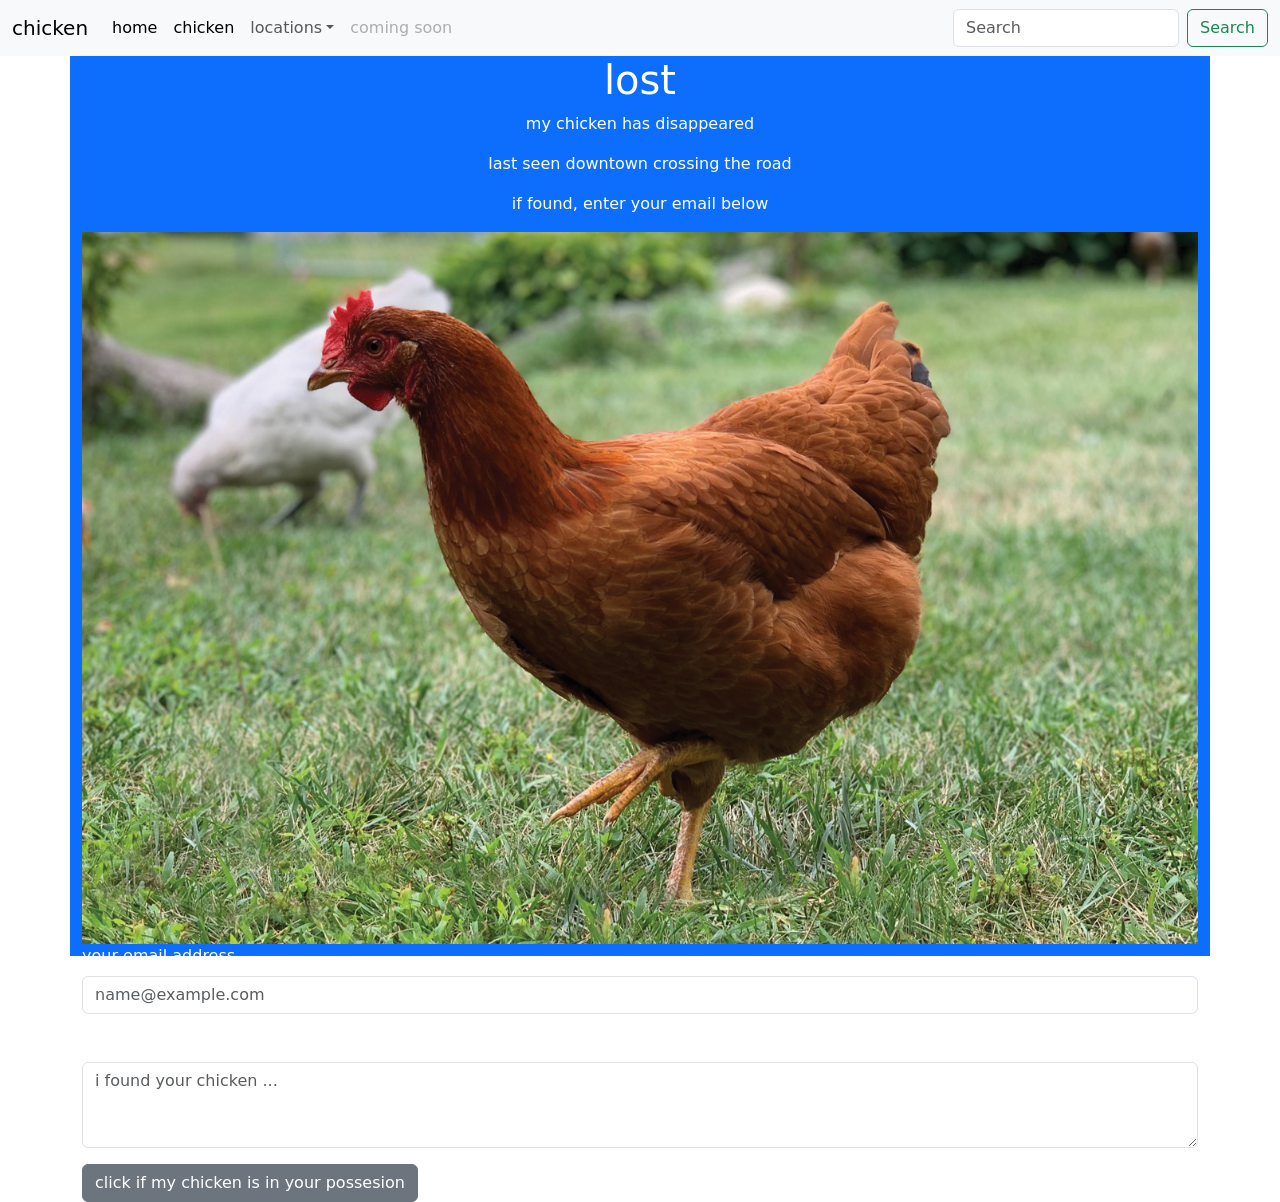
<file: index.html>
<!DOCTYPE html>
<html lang="en">
<head>
    <meta charset="UTF-8">
    <meta name="viewport" content="width=device-width, initial-scale=1.0">
    <link href="https://cdn.jsdelivr.net/npm/bootstrap@5.3.8/dist/css/bootstrap.min.css" rel="stylesheet" integrity="sha384-sRIl4kxILFvY47J16cr9ZwB07vP4J8+LH7qKQnuqkuIAvNWLzeN8tE5YBujZqJLB" crossorigin="anonymous">
    <link rel="stylesheet" href="style.css">
    <title>bootstrap</title>
</head>
<body>
    <div class="navbar navbar-expand-lg bg-body-tertiary">
        <div class="container-fluid">
            <a href="#" class="navbar-brand">chicken</a>
            <button class="navbar-toggler" type="button" data-bs-toggle="collapse" data-bs-target="#navbarSupportedContent" aria-controls="navbarSupportedContent" aria-expanded="false" aria-label="Toggle navigation">
                <span class="navbar-toggler-icon"></span>
            </button>
            <div class="collapse navbar-collapse" id="navbarSupportedContent">
                <ul class="navbar-nav me-auto">
                    <li class="nav-item">
                        <a class="nav-link active" href="#">home</a>
                    </li>
                    <li class="nav-item">
                        <a class="nav-link active" href="#">chicken</a>
                    </li>
                    <li class="nav-item dropdown">
                    <a class="nav-link dropdown-toggle" href="#" role="button" data-bs-toggle="dropdown" aria-expanded="false">locations</a>
                        <ul class="dropdown-menu">
                            <li><a class="dropdown-item" href="#">send location</a></li>
                            <li><a class="dropdown-item" href="#">possible location</a></li>
                        </ul>
                    </li>
                    <li class="nav-item">
                        <a class="nav-link disabled" aria-disabled="true">coming soon</a>
                    </li>
                </ul>
                <form class="d-flex" role="search">
                    <input class="form-control me-2" type="search" placeholder="Search" aria-label="Search"/>
                    <button class="btn btn-outline-success" type="submit">Search</button>
                </form>
            </div>
        </div>
    </div>
    <div class="d-flex flex-column container bg-primary align-items-center" style="height: 100vh;">
        <h1 class="text-white text-center">lost</h1>
        <p class="text-white text-center">my chicken has disappeared</p>
        <p class="text-white text-center">last seen downtown crossing the road</p>
        <p class="text-white text-center">if found, enter your email below</p>
        <div id="carouselExampleSlidesOnly" class="carousel slide" data-bs-ride="carousel">
            <div class="carousel-inner">
            <div class="carousel-item active">
                <img src="chicken2.jpg" class="d-block w-100">
            </div>
            <div class="carousel-item">
                <img src="chicken1.jpg" class="d-block w-100">
            </div>
            <div class="carousel-item">
                <img src="chicken3.jpg" class="d-block w-100">
            </div>
        </div>
        <div class="mb-3">
            <label for="email" class="form-label text-white">your email address</label>
            <input type="email" class="form-control" id="email" placeholder="name@example.com">
        </div>
        <div class="mb-3">
            <label for="findwhere" class="form-label text-white">where is my chicken</label>
            <textarea class="form-control" id="findwhere" rows="3" placeholder="i found your chicken ..."></textarea>
        </div>
        <button type="button" class="btn btn-secondary">click if my chicken is in your possesion</button>
    </div>

    </div>
    <script src="https://cdn.jsdelivr.net/npm/bootstrap@5.3.8/dist/js/bootstrap.bundle.min.js" integrity="sha384-FKyoEForCGlyvwx9Hj09JcYn3nv7wiPVlz7YYwJrWVcXK/BmnVDxM+D2scQbITxI" crossorigin="anonymous"></script>
</body>
</html>
</file>
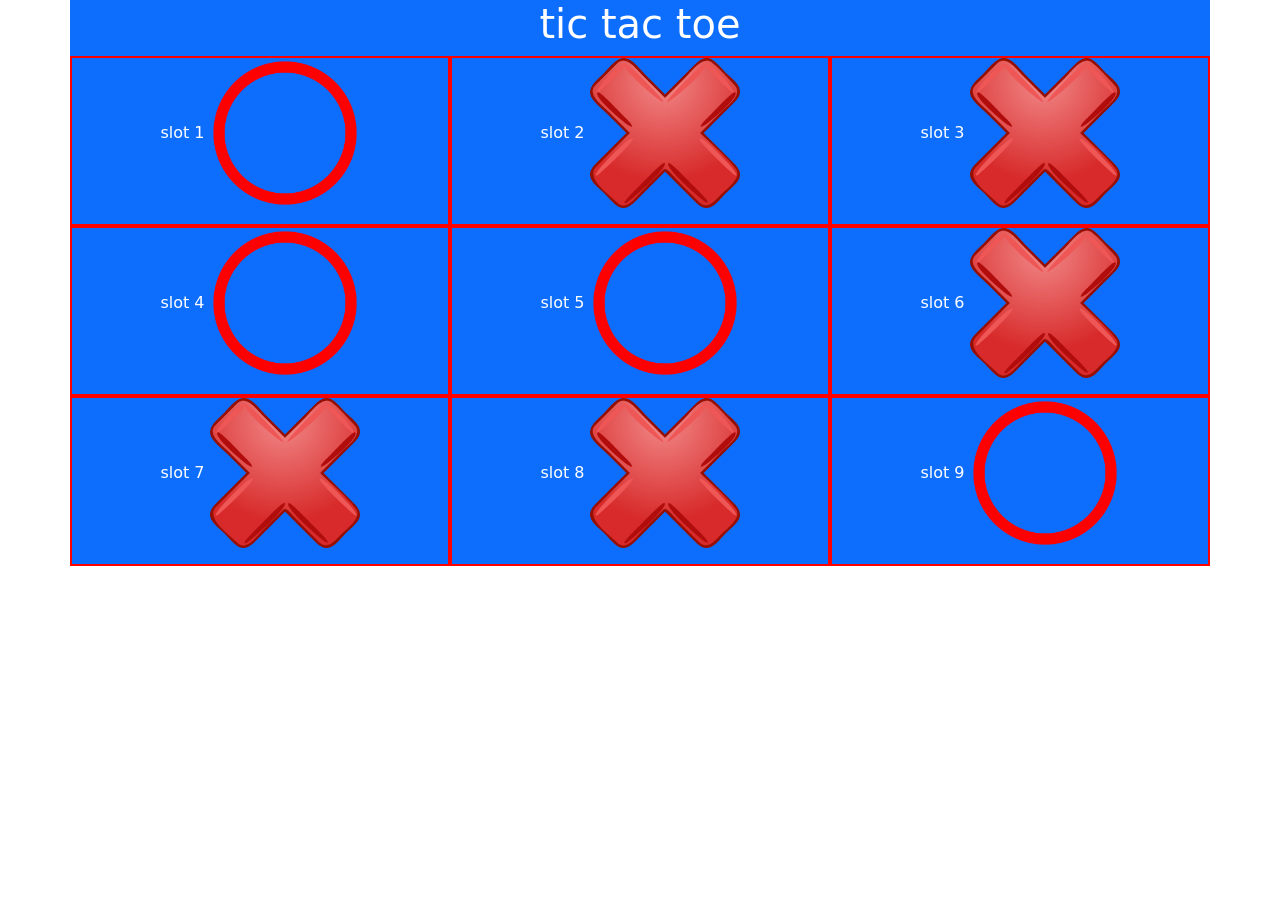
<file: grid.html>
<!DOCTYPE html>
<html lang="en">
<head>
    <meta charset="UTF-8">
    <meta name="viewport" content="width=device-width, initial-scale=1.0">
    <link href="https://cdn.jsdelivr.net/npm/bootstrap@5.3.8/dist/css/bootstrap.min.css" rel="stylesheet" integrity="sha384-sRIl4kxILFvY47J16cr9ZwB07vP4J8+LH7qKQnuqkuIAvNWLzeN8tE5YBujZqJLB" crossorigin="anonymous">
    <link rel="stylesheet" href="style.css">
    <title>grid</title>
</head>
<body>
    <div class="container text-center bg-primary">
        <h1 class="text-white">tic tac toe</h1>
        <div class="row row-cols-3 text-white">
            <div class="col">slot 1 <img src="circle.png" width="150"></div>
            <div class="col">slot 2 <img src="cross.png" width="150"></div>
            <div class="col">slot 3 <img src="cross.png" width="150"></div>
            <div class="col">slot 4 <img src="circle.png" width="150"></div>
            <div class="col">slot 5 <img src="circle.png" width="150"></div>
            <div class="col">slot 6 <img src="cross.png" width="150"></div>
            <div class="col">slot 7 <img src="cross.png" width="150"></div>
            <div class="col">slot 8 <img src="cross.png" width="150"></div>
            <div class="col">slot 9 <img src="circle.png" width="150"></div>
        </div> 
    </div>

    <script src="https://cdn.jsdelivr.net/npm/bootstrap@5.3.8/dist/js/bootstrap.bundle.min.js" integrity="sha384-FKyoEForCGlyvwx9Hj09JcYn3nv7wiPVlz7YYwJrWVcXK/BmnVDxM+D2scQbITxI" crossorigin="anonymous"></script>
</body>
</html>
</file>
<file: style.css>
* {
    margin: 0;
    padding: 0;
    box-sizing: border-box;
}

.col {
    height: 170px;
    border: 2px solid red;
}
</file>
